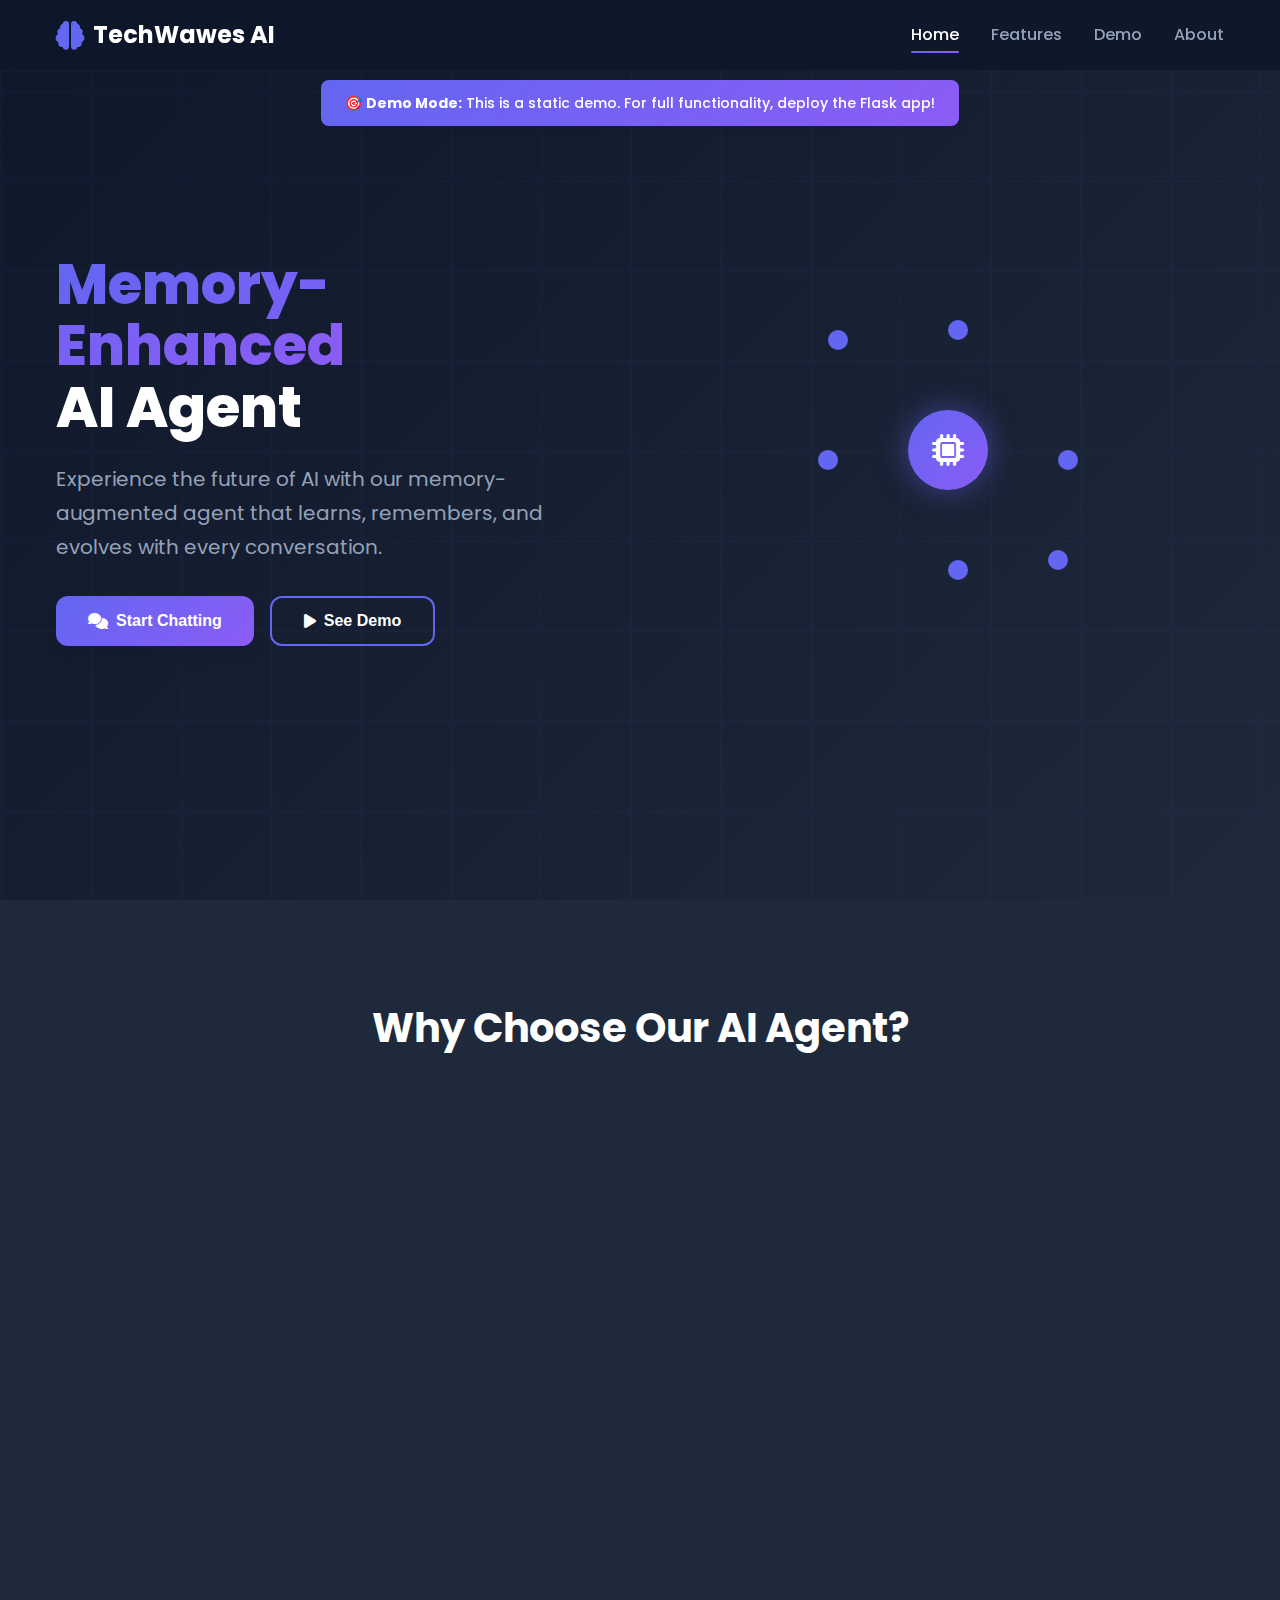
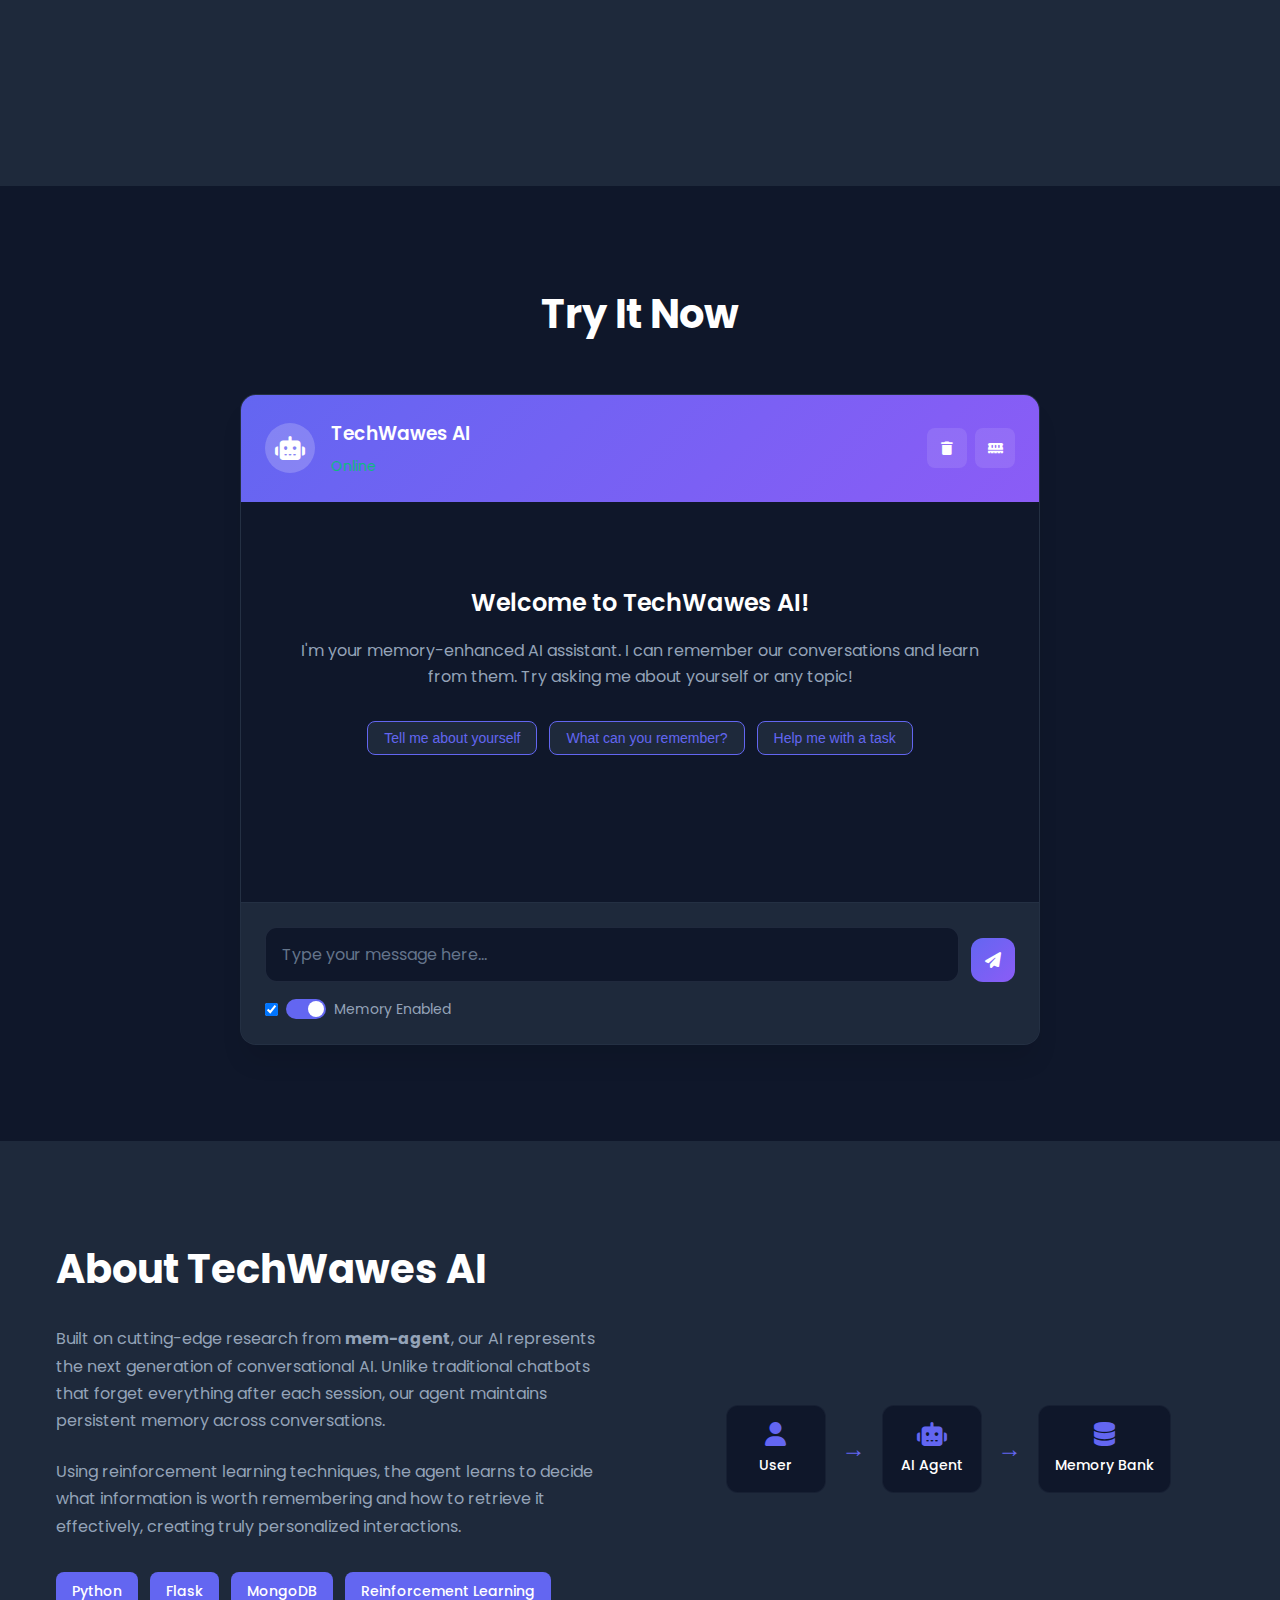
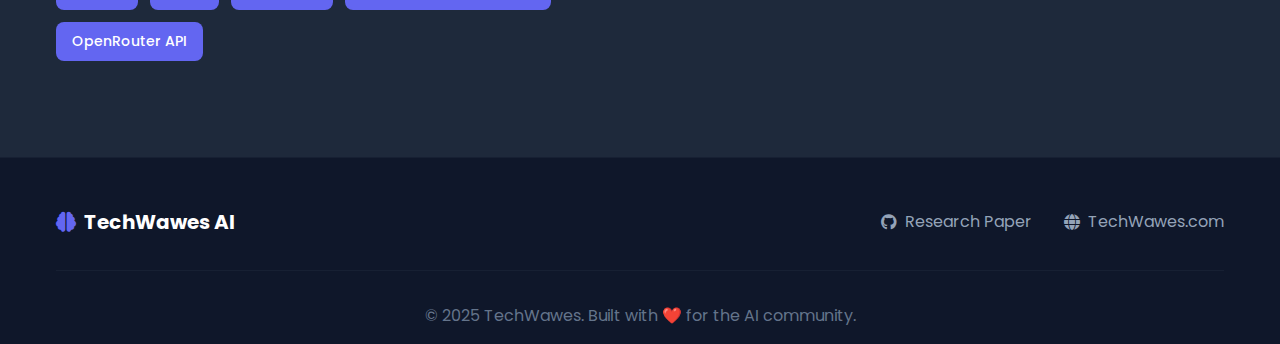
<file: index.html>
<!DOCTYPE html>
<html lang="en">
<head>
    <meta charset="UTF-8">
    <meta name="viewport" content="width=device-width, initial-scale=1.0">
    <title>TechWawes AI | Memory-Enhanced Agent</title>
    <link rel="stylesheet" href="static/css/style.css">
    <link href="https://fonts.googleapis.com/css2?family=Poppins:wght@300;400;500;600;700;800&display=swap" rel="stylesheet">
    <link rel="stylesheet" href="https://cdnjs.cloudflare.com/ajax/libs/font-awesome/6.4.0/css/all.min.css">
</head>
<body>
    <!-- Navigation -->
    <nav class="navbar">
        <div class="nav-container">
            <div class="nav-brand">
                <i class="fas fa-brain"></i>
                <span>TechWawes AI</span>
            </div>
            <div class="nav-links">
                <a href="#home" class="nav-link active">Home</a>
                <a href="#features" class="nav-link">Features</a>
                <a href="#demo" class="nav-link">Demo</a>
                <a href="#about" class="nav-link">About</a>
            </div>
            <div class="nav-toggle">
                <span></span>
                <span></span>
                <span></span>
            </div>
        </div>
    </nav>

    <!-- Hero Section -->
    <section id="home" class="hero">
        <div class="hero-container">
            <div class="hero-content">
                <h1 class="hero-title">
                    <span class="gradient-text">Memory-Enhanced</span><br>
                    AI Agent
                </h1>
                <p class="hero-description">
                    Experience the future of AI with our memory-augmented agent that learns, remembers, and evolves with every conversation.
                </p>
                <div class="hero-buttons">
                    <button class="btn btn-primary" onclick="startChat()">
                        <i class="fas fa-comments"></i>
                        Start Chatting
                    </button>
                    <button class="btn btn-secondary" onclick="scrollToDemo()">
                        <i class="fas fa-play"></i>
                        See Demo
                    </button>
                </div>
            </div>
            <div class="hero-visual">
                <div class="ai-brain">
                    <div class="brain-core">
                        <i class="fas fa-microchip"></i>
                    </div>
                    <div class="memory-nodes">
                        <div class="node node-1"></div>
                        <div class="node node-2"></div>
                        <div class="node node-3"></div>
                        <div class="node node-4"></div>
                        <div class="node node-5"></div>
                        <div class="node node-6"></div>
                    </div>
                </div>
            </div>
        </div>
    </section>

    <!-- Features Section -->
    <section id="features" class="features">
        <div class="container">
            <h2 class="section-title">Why Choose Our AI Agent?</h2>
            <div class="features-grid">
                <div class="feature-card">
                    <div class="feature-icon">
                        <i class="fas fa-memory"></i>
                    </div>
                    <h3>Persistent Memory</h3>
                    <p>Our AI remembers every conversation, creating personalized experiences that improve over time.</p>
                </div>
                <div class="feature-card">
                    <div class="feature-icon">
                        <i class="fas fa-brain"></i>
                    </div>
                    <h3>Reinforcement Learning</h3>
                    <p>Advanced RL algorithms ensure the agent learns optimal memory management strategies.</p>
                </div>
                <div class="feature-card">
                    <div class="feature-icon">
                        <i class="fas fa-rocket"></i>
                    </div>
                    <h3>Lightning Fast</h3>
                    <p>Optimized for speed with sub-second response times and efficient memory retrieval.</p>
                </div>
                <div class="feature-card">
                    <div class="feature-icon">
                        <i class="fas fa-shield-alt"></i>
                    </div>
                    <h3>Secure & Private</h3>
                    <p>Your data is protected with enterprise-grade security and privacy controls.</p>
                </div>
            </div>
        </div>
    </section>

    <!-- Chat Interface -->
    <section id="demo" class="chat-section">
        <div class="container">
            <h2 class="section-title">Try It Now</h2>
            <div class="chat-container">
                <!-- Chat Header -->
                <div class="chat-header">
                    <div class="chat-info">
                        <div class="ai-avatar">
                            <i class="fas fa-robot"></i>
                        </div>
                        <div class="ai-details">
                            <h3>TechWawes AI</h3>
                            <span class="status online">Online</span>
                        </div>
                    </div>
                    <div class="chat-controls">
                        <button class="control-btn" onclick="clearChat()" title="Clear Chat">
                            <i class="fas fa-trash"></i>
                        </button>
                        <button class="control-btn" onclick="toggleMemory()" title="Toggle Memory">
                            <i class="fas fa-memory"></i>
                        </button>
                    </div>
                </div>

                <!-- Chat Messages -->
                <div class="chat-messages" id="chat-messages">
                    <div class="welcome-message">
                        <div class="welcome-content">
                            <i class="fas fa-sparkles"></i>
                            <h3>Welcome to TechWawes AI!</h3>
                            <p>I'm your memory-enhanced AI assistant. I can remember our conversations and learn from them. Try asking me about yourself or any topic!</p>
                            <div class="suggestions">
                                <button class="suggestion-btn" onclick="sendSuggestion('Tell me about yourself')">Tell me about yourself</button>
                                <button class="suggestion-btn" onclick="sendSuggestion('What can you remember?')">What can you remember?</button>
                                <button class="suggestion-btn" onclick="sendSuggestion('Help me with a task')">Help me with a task</button>
                            </div>
                        </div>
                    </div>
                </div>

                <!-- Chat Input -->
                <div class="chat-input-container">
                    <div class="input-wrapper">
                        <textarea 
                            id="user-input" 
                            placeholder="Type your message here..."
                            rows="1"
                        ></textarea>
                        <button id="send-button" class="send-button" onclick="sendMessage()">
                            <i class="fas fa-paper-plane"></i>
                        </button>
                    </div>
                    <div class="input-footer">
                        <div class="memory-toggle">
                            <label class="toggle-label">
                                <input type="checkbox" id="use-memory" checked>
                                <span class="toggle-slider"></span>
                                <span class="toggle-text">Memory Enabled</span>
                            </label>
                        </div>
                        <div class="typing-indicator" id="typing-indicator" style="display: none;">
                            <span></span>
                            <span></span>
                            <span></span>
                        </div>
                    </div>
                </div>
            </div>
        </div>
    </section>

    <!-- Memory Panel -->
    <div class="memory-panel" id="memory-panel">
        <div class="memory-header">
            <h3><i class="fas fa-database"></i> Memory Bank</h3>
            <button class="close-panel" onclick="toggleMemoryPanel()">
                <i class="fas fa-times"></i>
            </button>
        </div>
        <div class="memory-content">
            <div class="memory-stats">
                <div class="stat">
                    <span class="stat-number" id="memory-count">0</span>
                    <span class="stat-label">Memories</span>
                </div>
                <div class="stat">
                    <span class="stat-number" id="conversation-count">0</span>
                    <span class="stat-label">Conversations</span>
                </div>
            </div>
            <div class="memory-list" id="memory-list">
                <div class="empty-state">
                    <i class="fas fa-inbox"></i>
                    <p>No memories stored yet</p>
                </div>
            </div>
            <div class="memory-actions">
                <button class="btn btn-primary" onclick="showAddMemoryModal()">
                    <i class="fas fa-plus"></i>
                    Add Memory
                </button>
                <button class="btn btn-danger" onclick="clearAllMemories()">
                    <i class="fas fa-trash"></i>
                    Clear All
                </button>
            </div>
        </div>
    </div>

    <!-- Add Memory Modal -->
    <div class="modal" id="add-memory-modal">
        <div class="modal-content">
            <div class="modal-header">
                <h3><i class="fas fa-plus-circle"></i> Add Memory</h3>
                <button class="close-button" onclick="closeAddMemoryModal()">
                    <i class="fas fa-times"></i>
                </button>
            </div>
            <div class="modal-body">
                <div class="form-group">
                    <label for="memory-key">Memory Key</label>
                    <input type="text" id="memory-key" placeholder="e.g., user_name, preference, fact">
                </div>
                <div class="form-group">
                    <label for="memory-value">Memory Value</label>
                    <textarea id="memory-value" rows="3" placeholder="Enter the information to remember..."></textarea>
                </div>
            </div>
            <div class="modal-footer">
                <button class="btn btn-secondary" onclick="closeAddMemoryModal()">Cancel</button>
                <button class="btn btn-primary" onclick="addMemory()">Add Memory</button>
            </div>
        </div>
    </div>

    <!-- About Section -->
    <section id="about" class="about">
        <div class="container">
            <div class="about-content">
                <div class="about-text">
                    <h2>About TechWawes AI</h2>
                    <p>
                        Built on cutting-edge research from <strong>mem-agent</strong>, our AI represents the next generation 
                        of conversational AI. Unlike traditional chatbots that forget everything after each session, 
                        our agent maintains persistent memory across conversations.
                    </p>
                    <p>
                        Using reinforcement learning techniques, the agent learns to decide what information is worth 
                        remembering and how to retrieve it effectively, creating truly personalized interactions.
                    </p>
                    <div class="tech-stack">
                        <span class="tech-tag">Python</span>
                        <span class="tech-tag">Flask</span>
                        <span class="tech-tag">MongoDB</span>
                        <span class="tech-tag">Reinforcement Learning</span>
                        <span class="tech-tag">OpenRouter API</span>
                    </div>
                </div>
                <div class="about-visual">
                    <div class="tech-diagram">
                        <div class="diagram-node user">
                            <i class="fas fa-user"></i>
                            <span>User</span>
                        </div>
                        <div class="diagram-arrow">→</div>
                        <div class="diagram-node ai">
                            <i class="fas fa-robot"></i>
                            <span>AI Agent</span>
                        </div>
                        <div class="diagram-arrow">→</div>
                        <div class="diagram-node memory">
                            <i class="fas fa-database"></i>
                            <span>Memory Bank</span>
                        </div>
                    </div>
                </div>
            </div>
        </div>
    </section>

    <!-- Footer -->
    <footer class="footer">
        <div class="container">
            <div class="footer-content">
                <div class="footer-brand">
                    <i class="fas fa-brain"></i>
                    <span>TechWawes AI</span>
                </div>
                <div class="footer-links">
                    <a href="https://github.com/firstbatchxyz/mem-agent" target="_blank">
                        <i class="fab fa-github"></i>
                        Research Paper
                    </a>
                    <a href="https://techwawes.com" target="_blank">
                        <i class="fas fa-globe"></i>
                        TechWawes.com
                    </a>
                </div>
            </div>
            <div class="footer-bottom">
                <p>&copy; 2025 TechWawes. Built with ❤️ for the AI community.</p>
            </div>
        </div>
    </footer>

    <script src="static/js/demo.js"></script>
</body>
</html>
</file>
<file: static/css/style.css>
/* Modern TechWawes AI Interface Styles */

/* Reset and Base */
* {
    margin: 0;
    padding: 0;
    box-sizing: border-box;
}

:root {
    /* Primary Colors */
    --primary: #6366f1;
    --primary-dark: #4f46e5;
    --primary-light: #818cf8;
    
    /* Secondary Colors */
    --secondary: #8b5cf6;
    --accent: #06b6d4;
    
    /* Neutral Colors */
    --dark: #0f172a;
    --dark-light: #1e293b;
    --gray: #64748b;
    --gray-light: #94a3b8;
    --white: #ffffff;
    --off-white: #f8fafc;
    
    /* Status Colors */
    --success: #10b981;
    --warning: #f59e0b;
    --error: #ef4444;
    
    /* Gradients */
    --gradient-primary: linear-gradient(135deg, var(--primary) 0%, var(--secondary) 100%);
    --gradient-dark: linear-gradient(135deg, var(--dark) 0%, var(--dark-light) 100%);
    
    /* Shadows */
    --shadow-sm: 0 1px 2px 0 rgba(0, 0, 0, 0.05);
    --shadow-md: 0 4px 6px -1px rgba(0, 0, 0, 0.1);
    --shadow-lg: 0 10px 15px -3px rgba(0, 0, 0, 0.1);
    --shadow-xl: 0 20px 25px -5px rgba(0, 0, 0, 0.1);
    
    /* Transitions */
    --transition: all 0.3s cubic-bezier(0.4, 0, 0.2, 1);
}

body {
    font-family: 'Poppins', -apple-system, BlinkMacSystemFont, 'Segoe UI', sans-serif;
    background: var(--dark);
    color: var(--white);
    line-height: 1.6;
    overflow-x: hidden;
}

.container {
    max-width: 1200px;
    margin: 0 auto;
    padding: 0 1rem;
}

/* Navigation */
.navbar {
    position: fixed;
    top: 0;
    left: 0;
    right: 0;
    background: rgba(15, 23, 42, 0.95);
    backdrop-filter: blur(10px);
    border-bottom: 1px solid rgba(100, 116, 139, 0.1);
    z-index: 1000;
    transition: var(--transition);
}

.nav-container {
    max-width: 1200px;
    margin: 0 auto;
    padding: 0 1rem;
    display: flex;
    align-items: center;
    justify-content: space-between;
    height: 70px;
}

.nav-brand {
    display: flex;
    align-items: center;
    gap: 0.5rem;
    font-size: 1.5rem;
    font-weight: 700;
    color: var(--white);
}

.nav-brand i {
    color: var(--primary);
    font-size: 1.8rem;
}

.nav-links {
    display: flex;
    gap: 2rem;
}

.nav-link {
    color: var(--gray-light);
    text-decoration: none;
    font-weight: 500;
    transition: var(--transition);
    position: relative;
}

.nav-link:hover,
.nav-link.active {
    color: var(--white);
}

.nav-link.active::after {
    content: '';
    position: absolute;
    bottom: -5px;
    left: 0;
    right: 0;
    height: 2px;
    background: var(--gradient-primary);
    border-radius: 1px;
}

.nav-toggle {
    display: none;
    flex-direction: column;
    gap: 4px;
    cursor: pointer;
}

.nav-toggle span {
    width: 25px;
    height: 3px;
    background: var(--white);
    border-radius: 2px;
    transition: var(--transition);
}

/* Hero Section */
.hero {
    min-height: 100vh;
    display: flex;
    align-items: center;
    background: var(--gradient-dark);
    position: relative;
    overflow: hidden;
}

.hero::before {
    content: '';
    position: absolute;
    top: 0;
    left: 0;
    right: 0;
    bottom: 0;
    background: url('data:image/svg+xml,<svg xmlns="http://www.w3.org/2000/svg" viewBox="0 0 100 100"><defs><pattern id="grid" width="10" height="10" patternUnits="userSpaceOnUse"><path d="M 10 0 L 0 0 0 10" fill="none" stroke="rgba(99,102,241,0.1)" stroke-width="0.5"/></pattern></defs><rect width="100" height="100" fill="url(%23grid)"/></svg>');
    opacity: 0.3;
}

.hero-container {
    max-width: 1200px;
    margin: 0 auto;
    padding: 0 1rem;
    display: grid;
    grid-template-columns: 1fr 1fr;
    gap: 4rem;
    align-items: center;
    position: relative;
    z-index: 1;
}

.hero-title {
    font-size: 3.5rem;
    font-weight: 800;
    line-height: 1.1;
    margin-bottom: 1.5rem;
}

.gradient-text {
    background: var(--gradient-primary);
    -webkit-background-clip: text;
    -webkit-text-fill-color: transparent;
    background-clip: text;
}

.hero-description {
    font-size: 1.25rem;
    color: var(--gray-light);
    margin-bottom: 2rem;
    line-height: 1.7;
}

.hero-buttons {
    display: flex;
    gap: 1rem;
}

.btn {
    padding: 0.875rem 2rem;
    border: none;
    border-radius: 0.75rem;
    font-weight: 600;
    font-size: 1rem;
    cursor: pointer;
    transition: var(--transition);
    display: inline-flex;
    align-items: center;
    gap: 0.5rem;
    text-decoration: none;
}

.btn-primary {
    background: var(--gradient-primary);
    color: var(--white);
    box-shadow: var(--shadow-lg);
}

.btn-primary:hover {
    transform: translateY(-2px);
    box-shadow: var(--shadow-xl);
}

.btn-secondary {
    background: transparent;
    color: var(--white);
    border: 2px solid var(--primary);
}

.btn-secondary:hover {
    background: var(--primary);
    transform: translateY(-2px);
}

/* AI Brain Animation */
.hero-visual {
    display: flex;
    justify-content: center;
    align-items: center;
}

.ai-brain {
    position: relative;
    width: 300px;
    height: 300px;
}

.brain-core {
    position: absolute;
    top: 50%;
    left: 50%;
    transform: translate(-50%, -50%);
    width: 80px;
    height: 80px;
    background: var(--gradient-primary);
    border-radius: 50%;
    display: flex;
    align-items: center;
    justify-content: center;
    font-size: 2rem;
    color: var(--white);
    animation: pulse 2s infinite;
    box-shadow: 0 0 30px rgba(99, 102, 241, 0.5);
}

.memory-nodes {
    position: absolute;
    top: 0;
    left: 0;
    right: 0;
    bottom: 0;
}

.node {
    position: absolute;
    width: 20px;
    height: 20px;
    background: var(--primary);
    border-radius: 50%;
    animation: orbit 4s linear infinite;
}

.node-1 { top: 20px; left: 50%; animation-delay: 0s; }
.node-2 { top: 50%; right: 20px; animation-delay: 0.7s; }
.node-3 { bottom: 20px; left: 50%; animation-delay: 1.4s; }
.node-4 { top: 50%; left: 20px; animation-delay: 2.1s; }
.node-5 { top: 30px; left: 30px; animation-delay: 2.8s; }
.node-6 { bottom: 30px; right: 30px; animation-delay: 3.5s; }

@keyframes pulse {
    0%, 100% { transform: translate(-50%, -50%) scale(1); }
    50% { transform: translate(-50%, -50%) scale(1.1); }
}

@keyframes orbit {
    0% { transform: rotate(0deg) translateX(140px) rotate(0deg); }
    100% { transform: rotate(360deg) translateX(140px) rotate(-360deg); }
}

/* Features Section */
.features {
    padding: 6rem 0;
    background: var(--dark-light);
}

.section-title {
    text-align: center;
    font-size: 2.5rem;
    font-weight: 700;
    margin-bottom: 3rem;
    color: var(--white);
}

.features-grid {
    display: grid;
    grid-template-columns: repeat(auto-fit, minmax(280px, 1fr));
    gap: 2rem;
}

.feature-card {
    background: var(--dark);
    padding: 2rem;
    border-radius: 1rem;
    border: 1px solid rgba(100, 116, 139, 0.1);
    transition: var(--transition);
    text-align: center;
}

.feature-card:hover {
    transform: translateY(-5px);
    border-color: var(--primary);
    box-shadow: var(--shadow-xl);
}

.feature-icon {
    width: 60px;
    height: 60px;
    background: var(--gradient-primary);
    border-radius: 1rem;
    display: flex;
    align-items: center;
    justify-content: center;
    margin: 0 auto 1.5rem;
    font-size: 1.5rem;
    color: var(--white);
}

.feature-card h3 {
    font-size: 1.25rem;
    font-weight: 600;
    margin-bottom: 1rem;
    color: var(--white);
}

.feature-card p {
    color: var(--gray-light);
    line-height: 1.6;
}

/* Chat Section */
.chat-section {
    padding: 6rem 0;
    background: var(--dark);
}

.chat-container {
    max-width: 800px;
    margin: 0 auto;
    background: var(--dark-light);
    border-radius: 1rem;
    border: 1px solid rgba(100, 116, 139, 0.1);
    overflow: hidden;
    box-shadow: var(--shadow-xl);
}

.chat-header {
    padding: 1.5rem;
    background: var(--gradient-primary);
    display: flex;
    justify-content: space-between;
    align-items: center;
}

.chat-info {
    display: flex;
    align-items: center;
    gap: 1rem;
}

.ai-avatar {
    width: 50px;
    height: 50px;
    background: rgba(255, 255, 255, 0.2);
    border-radius: 50%;
    display: flex;
    align-items: center;
    justify-content: center;
    font-size: 1.5rem;
    color: var(--white);
}

.ai-details h3 {
    color: var(--white);
    font-weight: 600;
    margin-bottom: 0.25rem;
}

.status {
    font-size: 0.875rem;
    color: var(--success);
}

.chat-controls {
    display: flex;
    gap: 0.5rem;
}

.control-btn {
    width: 40px;
    height: 40px;
    background: rgba(255, 255, 255, 0.1);
    border: none;
    border-radius: 0.5rem;
    color: var(--white);
    cursor: pointer;
    transition: var(--transition);
}

.control-btn:hover {
    background: rgba(255, 255, 255, 0.2);
}

.chat-messages {
    height: 400px;
    overflow-y: auto;
    padding: 1.5rem;
    background: var(--dark);
}

.welcome-message {
    text-align: center;
    padding: 2rem;
}

.welcome-content i {
    font-size: 3rem;
    color: var(--primary);
    margin-bottom: 1rem;
}

.welcome-content h3 {
    font-size: 1.5rem;
    font-weight: 600;
    margin-bottom: 1rem;
    color: var(--white);
}

.welcome-content p {
    color: var(--gray-light);
    margin-bottom: 2rem;
    line-height: 1.6;
}

.suggestions {
    display: flex;
    gap: 0.75rem;
    flex-wrap: wrap;
    justify-content: center;
}

.suggestion-btn {
    padding: 0.5rem 1rem;
    background: var(--dark-light);
    border: 1px solid var(--primary);
    border-radius: 0.5rem;
    color: var(--primary);
    font-size: 0.875rem;
    cursor: pointer;
    transition: var(--transition);
}

.suggestion-btn:hover {
    background: var(--primary);
    color: var(--white);
}

.message {
    display: flex;
    gap: 0.75rem;
    margin-bottom: 1.5rem;
    animation: slideIn 0.3s ease-out;
}

.message.user {
    flex-direction: row-reverse;
}

.message-avatar {
    width: 40px;
    height: 40px;
    border-radius: 50%;
    display: flex;
    align-items: center;
    justify-content: center;
    font-weight: 600;
    font-size: 0.875rem;
    flex-shrink: 0;
}

.message.user .message-avatar {
    background: var(--gradient-primary);
    color: var(--white);
}

.message.assistant .message-avatar {
    background: var(--secondary);
    color: var(--white);
}

.message-content {
    max-width: 70%;
}

.message-bubble {
    padding: 1rem 1.25rem;
    border-radius: 1rem;
    background: var(--dark-light);
    border: 1px solid rgba(100, 116, 139, 0.1);
    position: relative;
}

.message.user .message-bubble {
    background: var(--gradient-primary);
    color: var(--white);
}

.message-text {
    line-height: 1.6;
    word-wrap: break-word;
}

.message-meta {
    font-size: 0.75rem;
    color: var(--gray);
    margin-top: 0.5rem;
    display: flex;
    gap: 1rem;
}

.memories-used {
    display: flex;
    flex-wrap: wrap;
    gap: 0.5rem;
    margin-top: 0.75rem;
}

.memory-badge {
    background: rgba(99, 102, 241, 0.1);
    color: var(--primary);
    padding: 0.25rem 0.5rem;
    border-radius: 0.375rem;
    font-size: 0.75rem;
    border: 1px solid rgba(99, 102, 241, 0.2);
}

.typing-indicator {
    display: flex;
    gap: 0.25rem;
    padding: 1rem;
}

.typing-indicator span {
    width: 8px;
    height: 8px;
    background: var(--gray);
    border-radius: 50%;
    animation: typing 1.4s infinite;
}

.typing-indicator span:nth-child(2) {
    animation-delay: 0.2s;
}

.typing-indicator span:nth-child(3) {
    animation-delay: 0.4s;
}

@keyframes typing {
    0%, 60%, 100% { transform: translateY(0); opacity: 0.5; }
    30% { transform: translateY(-10px); opacity: 1; }
}

@keyframes slideIn {
    from { opacity: 0; transform: translateY(20px); }
    to { opacity: 1; transform: translateY(0); }
}

.chat-input-container {
    padding: 1.5rem;
    background: var(--dark-light);
    border-top: 1px solid rgba(100, 116, 139, 0.1);
}

.input-wrapper {
    display: flex;
    gap: 0.75rem;
    align-items: flex-end;
}

#user-input {
    flex: 1;
    background: var(--dark);
    border: 1px solid rgba(100, 116, 139, 0.2);
    border-radius: 0.75rem;
    padding: 0.875rem 1rem;
    color: var(--white);
    font-family: inherit;
    font-size: 1rem;
    resize: none;
    max-height: 120px;
    min-height: 44px;
    transition: var(--transition);
}

#user-input:focus {
    outline: none;
    border-color: var(--primary);
    box-shadow: 0 0 0 3px rgba(99, 102, 241, 0.1);
}

#user-input::placeholder {
    color: var(--gray);
}

.send-button {
    width: 44px;
    height: 44px;
    background: var(--gradient-primary);
    border: none;
    border-radius: 0.75rem;
    color: var(--white);
    cursor: pointer;
    transition: var(--transition);
    display: flex;
    align-items: center;
    justify-content: center;
    font-size: 1rem;
}

.send-button:hover:not(:disabled) {
    transform: translateY(-2px);
    box-shadow: var(--shadow-lg);
}

.send-button:disabled {
    opacity: 0.5;
    cursor: not-allowed;
}

.input-footer {
    display: flex;
    justify-content: space-between;
    align-items: center;
    margin-top: 1rem;
}

.toggle-label {
    display: flex;
    align-items: center;
    gap: 0.5rem;
    cursor: pointer;
    font-size: 0.875rem;
    color: var(--gray-light);
}

.toggle-slider {
    position: relative;
    width: 40px;
    height: 20px;
    background: var(--gray);
    border-radius: 20px;
    transition: var(--transition);
}

.toggle-slider::before {
    content: '';
    position: absolute;
    top: 2px;
    left: 2px;
    width: 16px;
    height: 16px;
    background: var(--white);
    border-radius: 50%;
    transition: var(--transition);
}

input[type="checkbox"]:checked + .toggle-slider {
    background: var(--primary);
}

input[type="checkbox"]:checked + .toggle-slider::before {
    transform: translateX(20px);
}

/* Memory Panel */
.memory-panel {
    position: fixed;
    top: 0;
    right: -400px;
    width: 400px;
    height: 100vh;
    background: var(--dark-light);
    border-left: 1px solid rgba(100, 116, 139, 0.1);
    transition: var(--transition);
    z-index: 1000;
    overflow-y: auto;
}

.memory-panel.active {
    right: 0;
}

.memory-header {
    padding: 1.5rem;
    background: var(--gradient-primary);
    display: flex;
    justify-content: space-between;
    align-items: center;
}

.memory-header h3 {
    color: var(--white);
    font-weight: 600;
    display: flex;
    align-items: center;
    gap: 0.5rem;
}

.close-panel {
    background: none;
    border: none;
    color: var(--white);
    font-size: 1.25rem;
    cursor: pointer;
    padding: 0.5rem;
    border-radius: 0.375rem;
    transition: var(--transition);
}

.close-panel:hover {
    background: rgba(255, 255, 255, 0.1);
}

.memory-content {
    padding: 1.5rem;
}

.memory-stats {
    display: grid;
    grid-template-columns: 1fr 1fr;
    gap: 1rem;
    margin-bottom: 2rem;
}

.stat {
    text-align: center;
    padding: 1rem;
    background: var(--dark);
    border-radius: 0.75rem;
    border: 1px solid rgba(100, 116, 139, 0.1);
}

.stat-number {
    display: block;
    font-size: 2rem;
    font-weight: 700;
    color: var(--primary);
    margin-bottom: 0.25rem;
}

.stat-label {
    font-size: 0.875rem;
    color: var(--gray-light);
}

.memory-list {
    margin-bottom: 2rem;
}

.empty-state {
    text-align: center;
    padding: 2rem;
    color: var(--gray);
}

.empty-state i {
    font-size: 2rem;
    margin-bottom: 1rem;
    opacity: 0.5;
}

.memory-item {
    background: var(--dark);
    padding: 1rem;
    border-radius: 0.75rem;
    border: 1px solid rgba(100, 116, 139, 0.1);
    margin-bottom: 0.75rem;
}

.memory-key {
    font-weight: 600;
    color: var(--white);
    margin-bottom: 0.5rem;
    display: block;
}

.memory-value {
    color: var(--gray-light);
    font-size: 0.875rem;
    line-height: 1.5;
}

.memory-actions {
    display: flex;
    flex-direction: column;
    gap: 0.75rem;
}

/* Modal */
.modal {
    display: none;
    position: fixed;
    top: 0;
    left: 0;
    right: 0;
    bottom: 0;
    background: rgba(0, 0, 0, 0.8);
    z-index: 2000;
    align-items: center;
    justify-content: center;
    padding: 1rem;
}

.modal.active {
    display: flex;
}

.modal-content {
    background: var(--dark-light);
    border-radius: 1rem;
    width: 100%;
    max-width: 500px;
    border: 1px solid rgba(100, 116, 139, 0.1);
    animation: modalSlideIn 0.3s ease-out;
}

@keyframes modalSlideIn {
    from { transform: translateY(-20px); opacity: 0; }
    to { transform: translateY(0); opacity: 1; }
}

.modal-header {
    padding: 1.5rem;
    border-bottom: 1px solid rgba(100, 116, 139, 0.1);
    display: flex;
    justify-content: space-between;
    align-items: center;
}

.modal-header h3 {
    color: var(--white);
    font-weight: 600;
    display: flex;
    align-items: center;
    gap: 0.5rem;
}

.close-button {
    background: none;
    border: none;
    color: var(--gray-light);
    font-size: 1.5rem;
    cursor: pointer;
    padding: 0.5rem;
    border-radius: 0.375rem;
    transition: var(--transition);
}

.close-button:hover {
    background: var(--dark);
    color: var(--white);
}

.modal-body {
    padding: 1.5rem;
}

.form-group {
    margin-bottom: 1.5rem;
}

.form-group label {
    display: block;
    font-weight: 500;
    color: var(--white);
    margin-bottom: 0.5rem;
}

.form-group input,
.form-group textarea {
    width: 100%;
    background: var(--dark);
    border: 1px solid rgba(100, 116, 139, 0.2);
    border-radius: 0.5rem;
    padding: 0.75rem;
    color: var(--white);
    font-family: inherit;
    font-size: 1rem;
    transition: var(--transition);
}

.form-group input:focus,
.form-group textarea:focus {
    outline: none;
    border-color: var(--primary);
    box-shadow: 0 0 0 3px rgba(99, 102, 241, 0.1);
}

.form-group textarea {
    resize: vertical;
    min-height: 80px;
}

.modal-footer {
    padding: 1.5rem;
    border-top: 1px solid rgba(100, 116, 139, 0.1);
    display: flex;
    gap: 0.75rem;
    justify-content: flex-end;
}

.modal-footer .btn {
    min-width: 100px;
}

/* About Section */
.about {
    padding: 6rem 0;
    background: var(--dark-light);
}

.about-content {
    display: grid;
    grid-template-columns: 1fr 1fr;
    gap: 4rem;
    align-items: center;
}

.about-text h2 {
    font-size: 2.5rem;
    font-weight: 700;
    margin-bottom: 1.5rem;
    color: var(--white);
}

.about-text p {
    color: var(--gray-light);
    line-height: 1.7;
    margin-bottom: 1.5rem;
}

.tech-stack {
    display: flex;
    flex-wrap: wrap;
    gap: 0.75rem;
    margin-top: 2rem;
}

.tech-tag {
    background: var(--primary);
    color: var(--white);
    padding: 0.5rem 1rem;
    border-radius: 0.5rem;
    font-size: 0.875rem;
    font-weight: 500;
}

.tech-diagram {
    display: flex;
    align-items: center;
    justify-content: center;
    gap: 1rem;
}

.diagram-node {
    display: flex;
    flex-direction: column;
    align-items: center;
    gap: 0.5rem;
    padding: 1rem;
    background: var(--dark);
    border-radius: 0.75rem;
    border: 1px solid rgba(100, 116, 139, 0.1);
    min-width: 100px;
}

.diagram-node i {
    font-size: 1.5rem;
    color: var(--primary);
}

.diagram-node span {
    font-size: 0.875rem;
    color: var(--white);
    font-weight: 500;
}

.diagram-arrow {
    font-size: 1.5rem;
    color: var(--primary);
}

/* Footer */
.footer {
    background: var(--dark);
    padding: 3rem 0 1rem;
    border-top: 1px solid rgba(100, 116, 139, 0.1);
}

.footer-content {
    display: flex;
    justify-content: space-between;
    align-items: center;
    margin-bottom: 2rem;
}

.footer-brand {
    display: flex;
    align-items: center;
    gap: 0.5rem;
    font-size: 1.25rem;
    font-weight: 700;
    color: var(--white);
}

.footer-brand i {
    color: var(--primary);
}

.footer-links {
    display: flex;
    gap: 2rem;
}

.footer-links a {
    color: var(--gray-light);
    text-decoration: none;
    display: flex;
    align-items: center;
    gap: 0.5rem;
    transition: var(--transition);
}

.footer-links a:hover {
    color: var(--white);
}

.footer-bottom {
    text-align: center;
    padding-top: 2rem;
    border-top: 1px solid rgba(100, 116, 139, 0.1);
    color: var(--gray);
}

/* Responsive Design */
@media (max-width: 768px) {
    .nav-links {
        display: none;
    }
    
    .nav-toggle {
        display: flex;
    }
    
    .hero-container {
        grid-template-columns: 1fr;
        text-align: center;
        gap: 2rem;
    }
    
    .hero-title {
        font-size: 2.5rem;
    }
    
    .hero-buttons {
        justify-content: center;
    }
    
    .features-grid {
        grid-template-columns: 1fr;
    }
    
    .about-content {
        grid-template-columns: 1fr;
        gap: 2rem;
    }
    
    .tech-diagram {
        flex-direction: column;
    }
    
    .diagram-arrow {
        transform: rotate(90deg);
    }
    
    .footer-content {
        flex-direction: column;
        gap: 1rem;
        text-align: center;
    }
    
    .memory-panel {
        width: 100%;
        right: -100%;
    }
    
    .chat-container {
        margin: 0 1rem;
    }
    
    .suggestions {
        flex-direction: column;
        align-items: center;
    }
}

@media (max-width: 480px) {
    .hero-title {
        font-size: 2rem;
    }
    
    .section-title {
        font-size: 2rem;
    }
    
    .btn {
        padding: 0.75rem 1.5rem;
        font-size: 0.875rem;
    }
    
    .hero-buttons {
        flex-direction: column;
        align-items: center;
    }
}

/* Scrollbar Styling */
::-webkit-scrollbar {
    width: 8px;
}

::-webkit-scrollbar-track {
    background: var(--dark);
}

::-webkit-scrollbar-thumb {
    background: var(--gray);
    border-radius: 4px;
}

::-webkit-scrollbar-thumb:hover {
    background: var(--primary);
}

/* Smooth scrolling */
html {
    scroll-behavior: smooth;
}

/* Selection styling */
::selection {
    background: var(--primary);
    color: var(--white);
}
</file>
